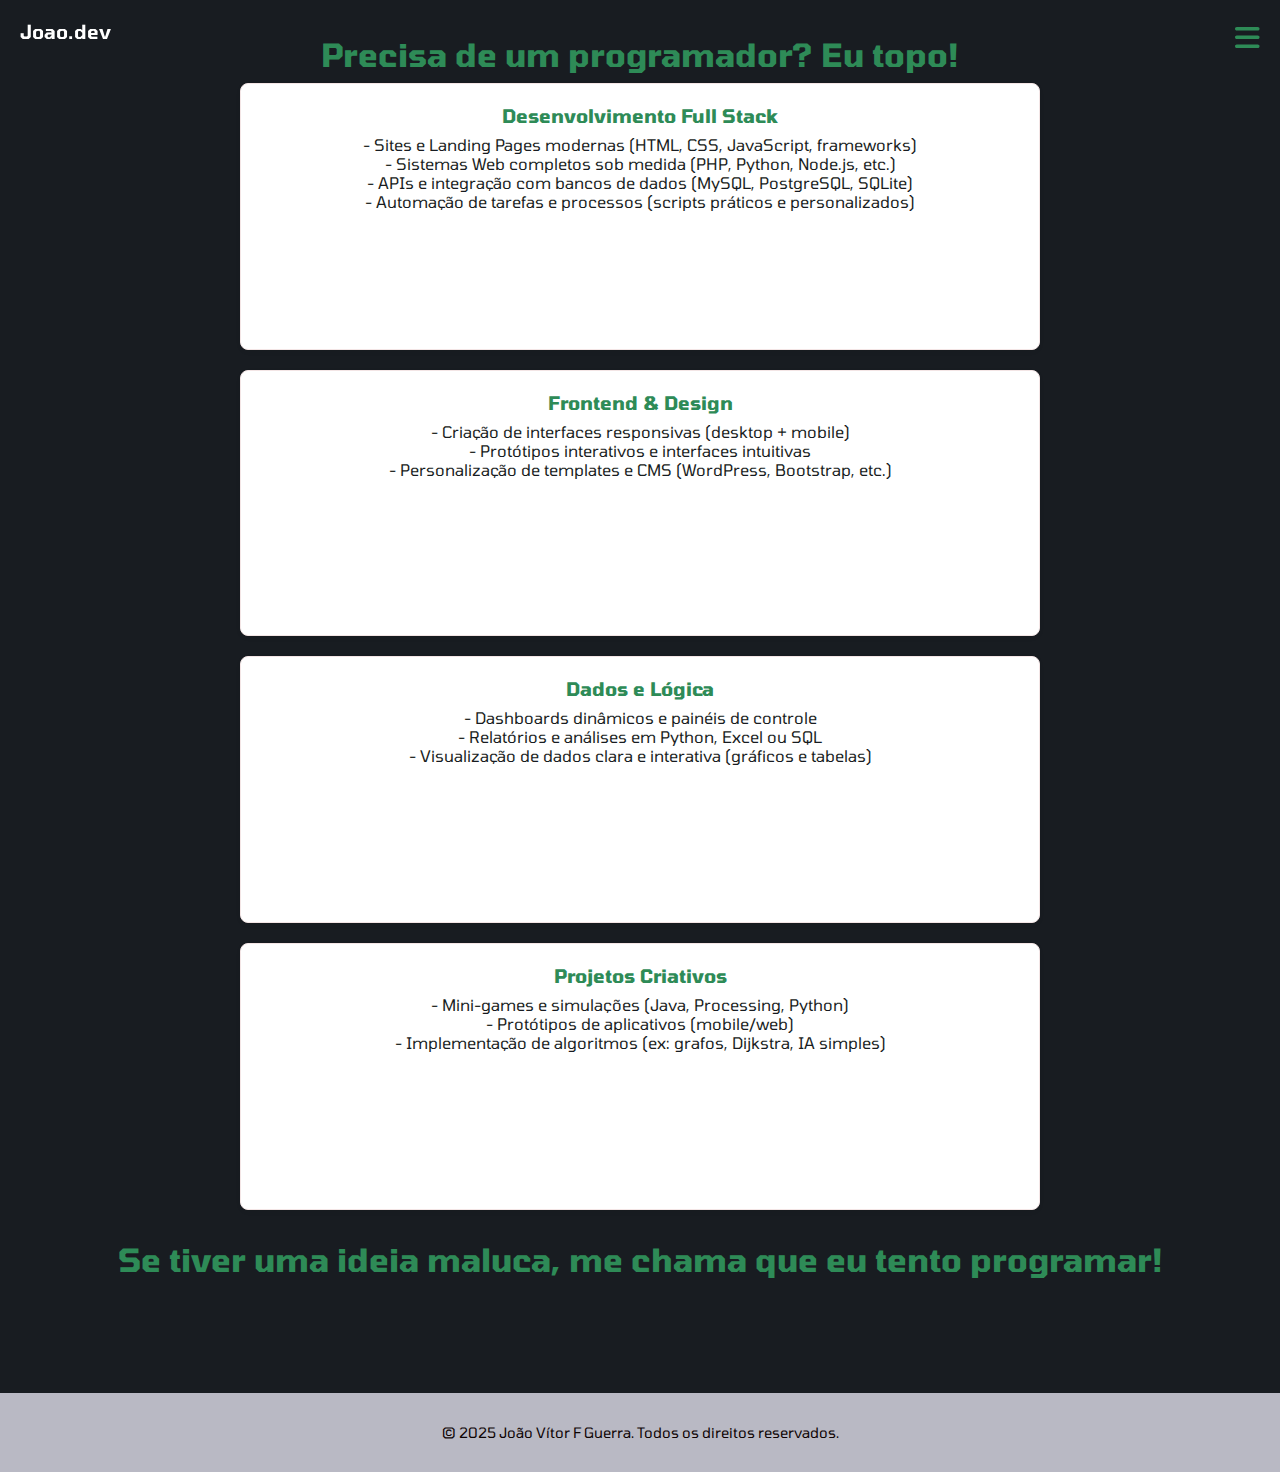
<file: servicos.html>
<!DOCTYPE html>
<html lang="pt-BR">
<head>
  <meta charset="UTF-8" />
  <meta name="viewport" content="width=device-width, initial-scale=1.0" />
  <title>João Vítor F Guerra</title>
  <link rel="stylesheet" href="style.css" />
  <link rel="icon" href="favicon.ico" type="image/x-icon" />
  <link rel="preconnect" href="https://fonts.googleapis.com">
  <link rel="preconnect" href="https://fonts.gstatic.com" crossorigin>
  <link href="https://fonts.googleapis.com/css2?family=Tomorrow:ital,wght@0,100;0,200;0,300;0,400;0,500;0,600;0,700;0,800;0,900;1,100;1,200;1,300;1,400;1,500;1,600;1,700;1,800;1,900&display=swap" rel="stylesheet">
  <link rel="stylesheet" href="https://cdnjs.cloudflare.com/ajax/libs/font-awesome/6.5.2/css/all.min.css">
</head>

  <meta name="description" content="Currículo digital de João Vítor F. Guerra – Desenvolvedor, criador e visionário.">
</head>
<body>
  <!-- Nome fixo no topo esquerdo -->
  <div class="topo-nome">Joao.dev</div>
  <div class="menu-toggle" id="menu-toggle">
     <i class="fas fa-bars"></i>
  </div>
  <!-- Menu lateral oculto -->
<nav class="menu" id="menu">
  <h2>Joao.dev</h2>
  <ul>
    <li><a href="index.html">Início</a></li>
    <li><a href="servicos.html">Serviços</a></li>
    <li><a href="projetos.html">Projetos</a></li>
    <li><a href="contato.html">Contato</a></li>
    <li><a href="Blue Simple Professional CV Resume.pdf.pdf" download>Currículo</a></li>
  </ul>
</nav>
    

 

  <section id="Serviços">
    <div class="container">
      <h2>Precisa de um programador? Eu topo!</h2>
      <div class="cards2">
        <div class="card">
          <h3>Desenvolvimento Full Stack</h3>
           <ul>
            <li> - Sites e Landing Pages modernas (HTML, CSS, JavaScript, frameworks)</li>
            <li> - Sistemas Web completos sob medida (PHP, Python, Node.js, etc.)</li>
            <li> - APIs e integração com bancos de dados (MySQL, PostgreSQL, SQLite)</li>
            <li> - Automação de tarefas e processos (scripts práticos e personalizados)</li>
          </ul>
          
        </div>
        <div class="card">
          <h3>Frontend & Design</h3>
           <ul>
            <li> - Criação de interfaces responsivas (desktop + mobile)</li>
            <li> - Protótipos interativos e interfaces intuitivas</li>
            <li> - Personalização de templates e CMS (WordPress, Bootstrap, etc.)</li>
          </ul>
       
        </div>
        <div class="card">
          <h3>Dados e Lógica</h3>
          <ul>
            <li> - Dashboards dinâmicos e painéis de controle</li>
            <li> - Relatórios e análises em Python, Excel ou SQL</li>
            <li> - Visualização de dados clara e interativa (gráficos e tabelas)</li>
          </ul>
        </div>
        <div class="card">
          <h3>Projetos Criativos</h3>
          <ul>
            <li> - Mini-games e simulações (Java, Processing, Python)</li>
            <li> - Protótipos de aplicativos (mobile/web)</li>
            <li> - Implementação de algoritmos (ex: grafos, Dijkstra, IA simples)</li>
          </ul>
        </div>
      </div>
    </div>
     <h2>Se tiver uma ideia maluca, me chama que eu tento programar!</h2>
  </section>


 
  <footer>
    <div class="container">
      <p>&copy; 2025 João Vítor F Guerra. Todos os direitos reservados.</p>
    </div>
  </footer>
  
  <script>
  const toggle = document.getElementById('menu-toggle');
  const menu = document.getElementById('menu');

  toggle.addEventListener('click', () => {
    menu.classList.toggle('active');
  });
</script>
</body>

</html>
</file>
<file: style.css>
:root {
  --cor-fundo: #181c21;
  --cor-texto: #fff;
  --cor-accento: #2E8B57;
  --cor-header: #181c21;
  --cor-clara: #fff;
}

* {
  margin: 0;
  padding: 0;
  box-sizing: border-box;
  scroll-behavior: smooth;
}

body {
  font-family: "Tomorrow", sans-serif;
  background: var(--cor-fundo);
  color: var(--cor-texto);
}

/* Nome fixo no canto superior esquerdo */
.topo-nome {
  position: fixed;
  top: 20px;
  left: 20px;
  font-size: 1.2rem;
  font-weight: 600;
  color: var(--cor-clara);
  z-index: 100;
}

header {
  background: var(--cor-header);
  color: var(--cor-clara);
  padding: 50px 20px 60px;
  text-align: center;
}

.header-content {
  display: flex;
  flex-direction: column;
  align-items: center;
}

header p {
  color: #bbb;
  margin-top: 10px;
  text-align: center;
}

.container {
  padding: 30px 20px;
  width: 90%;
  max-width: 1000px;
  margin: auto;
  text-align: center;
}

section {
  padding: 5px 0;
}

section h2 {
  margin-bottom: 10px;
  font-size: 2rem;
  color: #2E8B57;
  text-align: center;
}
.cards2 {
  display: flex;
  flex-direction: column; 
  gap: 20px;
  text-align: center;
}
.cards2 .card {
  width: 100%;            
  max-width: 800px;       
  margin: 0 auto;       
  aspect-ratio: 3 / 1;   
}
.card p {
  color: #fbf6f6;
  margin-top: 10px;
  text-align: center;
}
.cards {
  display: grid;
  grid-template-columns: repeat(auto-fit, minmax(240px,1fr));
  gap: 20px;
  text-align: center;
}
.card {
  background: var(--cor-clara);
  border: 1px solid #f3e5e5;
  border-radius: 8px;
  padding: 20px;
  box-shadow: 0 2px 5px rgba(0,0,0,0.05);
}

.card h3 {
  margin-bottom: 8px;
  text-align: center;
  color: var(--cor-accento);
}
.card ul {
  list-style: none;
  margin-bottom: 8px;
  text-align: center;
  color: var(--cor-fundo);
}

a {
  color: var(--cor-accento);
  text-decoration: none;
  text-align: center;
}
a:hover {
  text-decoration: underline;
}

.btn {
  display: inline-block;
  background: var(--cor-accento);
  color: var(--cor-clara);
  padding: 10px 20px;
  border-radius: 5px;
  text-decoration: none;
  font-weight: 600;
  transition: background 0.3s;
  text-align: center;
  margin-top: 60px;
}
.btn:hover {
  background: #005fa3;
  
}

footer {
  background: #b9b9c4;
  color: #0d0303;
  text-align: center;
  padding: 1px 0;
  font-size: 0.9rem;
  margin-top: 100px;
}

/* Foto com círculo animado */
.foto-container {
  position: relative;
  width: 160px;
  height: 160px;
  margin-bottom: 20px;
  margin-top: -35px; /* Margem negativa para subir o container */
}

.foto-perfil {
  width: 100%;
  height: 100%;
  border-radius: 50%;
  object-fit: cover;
  position: relative;
  z-index: 2;
  border: 5px solid var(--cor-clara);
}

.circulo-animado {
  position: absolute;
  top: -20px; /* Aumentei o valor negativo para subir mais */
  left: -8px;
  width: 176px; /* Volta ao tamanho original (160 + 8 + 8) */
  height: 176px;
  border-radius: 50%;
  background: conic-gradient(
    #181c21 0% 5%,
    #2E8B57 5% 15%,
    #181c21 15% 40%,
    #2E8B57 40% 50%,
    #181c21 50% 75%,
    #2E8B57 75% 100%
  );

  animation: girar 8s linear infinite;
  z-index: 1;
}
.tomorrow-thin {
  font-family: "Tomorrow", sans-serif;
  font-weight: 100;
  font-style: normal;
}

.tomorrow-extralight {
  font-family: "Tomorrow", sans-serif;
  font-weight: 200;
  font-style: normal;
}

.tomorrow-light {
  font-family: "Tomorrow", sans-serif;
  font-weight: 300;
  font-style: normal;
}

.tomorrow-regular {
  font-family: "Tomorrow", sans-serif;
  font-weight: 400;
  font-style: normal;
}

.tomorrow-medium {
  font-family: "Tomorrow", sans-serif;
  font-weight: 500;
  font-style: normal;
}

.tomorrow-semibold {
  font-family: "Tomorrow", sans-serif;
  font-weight: 600;
  font-style: normal;
}

.tomorrow-bold {
  font-family: "Tomorrow", sans-serif;
  font-weight: 700;
  font-style: normal;
}

.tomorrow-extrabold {
  font-family: "Tomorrow", sans-serif;
  font-weight: 800;
  font-style: normal;
}

.tomorrow-black {
  font-family: "Tomorrow", sans-serif;
  font-weight: 900;
  font-style: normal;
}

.tomorrow-thin-italic {
  font-family: "Tomorrow", sans-serif;
  font-weight: 100;
  font-style: italic;
}

.tomorrow-extralight-italic {
  font-family: "Tomorrow", sans-serif;
  font-weight: 200;
  font-style: italic;
}

.tomorrow-light-italic {
  font-family: "Tomorrow", sans-serif;
  font-weight: 300;
  font-style: italic;
}

.tomorrow-regular-italic {
  font-family: "Tomorrow", sans-serif;
  font-weight: 400;
  font-style: italic;
}

.tomorrow-medium-italic {
  font-family: "Tomorrow", sans-serif;
  font-weight: 500;
  font-style: italic;
}

.tomorrow-semibold-italic {
  font-family: "Tomorrow", sans-serif;
  font-weight: 600;
  font-style: italic;
}

.tomorrow-bold-italic {
  font-family: "Tomorrow", sans-serif;
  font-weight: 700;
  font-style: italic;
}

.tomorrow-extrabold-italic {
  font-family: "Tomorrow", sans-serif;
  font-weight: 800;
  font-style: italic;
}

.tomorrow-black-italic {
  font-family: "Tomorrow", sans-serif;
  font-weight: 900;
  font-style: italic;
}
.social-links {
  display: flex;
  justify-content: center;
  gap: 15px;
  margin-top: 10px;
}

.social-icon {
  width: 40px;
  height: 40px;
  background: var(--cor-clara);  /* branco */
  color: var(--cor-fundo);       /* preto */
  border-radius: 50%;
  display: flex;
  align-items: center;
  justify-content: center;
  text-decoration: none;
  font-size: 1.2rem;
  transition: background 0.3s, color 0.3s;
}

.social-icon:hover {
  background: var(--cor-accento); /* verde */
  color: var(--cor-clara);        /* branco */
}

@keyframes girar {
  0% { transform: rotate(0deg); }
  100% { transform: rotate(360deg); }
}

@media (max-width: 768px) {
  header { padding: 80px 20px; }
  .card { padding: 16px; }
}

/* Ícone hambúrguer */
.menu-toggle {
  position: fixed;
  top: 20px;
  right: 20px;
  font-size: 28px;
  color: var(--cor-accento);
  cursor: pointer;
  z-index: 200;
}

/* Menu lateral */
.menu {
  position: fixed;
  top: 0;
  right: -250px; /* escondido */
  width: 250px;
  height: 100%;
  background: var(--cor-clara);
  transition: right 0.3s ease;
  padding-top: 80px;
  z-index: 150;
}

.menu ul {
  list-style: none;
  padding: 0;
  margin: 0;
}

.menu li {
  margin: 20px 0;
  text-align: center;
  margin-top: 50px;
}

.menu a {
  color: var(--cor-accento);
  font-size: 1.2rem;
  text-decoration: none;
  transition: color 0.3s;
}

.menu a:hover {
  color: #000;
}

.menu h2 {
  margin-top: 10px;
  font-size: 2rem;
  color: var(--cor-accento);
  text-align: center;
}

/* Quando o menu está ativo */
.menu.active {
  right: 0;
}

.social-buttons {
  display: flex;
  flex-direction: column;
  gap: 30px;
  align-items:center;
}

.social-buttons img {
  width: 90vw;    /* toda a largura da tela */
  height: 120px;   /* altura fixa do banner */
  overflow: hidden; 
  border-radius: 16px;  
  cursor: pointer;
}

/* kenburns-top effect */

.social-buttons img:hover {
  -webkit-animation: kenburns-top 5s ease-out both;
          animation: kenburns-top 5s ease-out both;
}


@-webkit-keyframes kenburns-top {
  0% {
    -webkit-transform: scale(1) translateY(0);
            transform: scale(1) translateY(0);
    -webkit-transform-origin: 50% 16%;
            transform-origin: 50% 16%;
  }
  100% {
    -webkit-transform: scale(1.09) translateY(-15px);
            transform: scale(1.09) translateY(-15px);
    -webkit-transform-origin: top;
            transform-origin: top;
  }
}

@keyframes kenburns-top {
  0% {
    -webkit-transform: scale(1) translateY(0);
            transform: scale(1) translateY(0);
    -webkit-transform-origin: 50% 16%;
            transform-origin: 50% 16%;
  }
  100% {
    -webkit-transform: scale(1.09) translateY(-15px);
            transform: scale(1.09) translateY(-15px);
    -webkit-transform-origin: top;
            transform-origin: top;
  }
}
</file>
